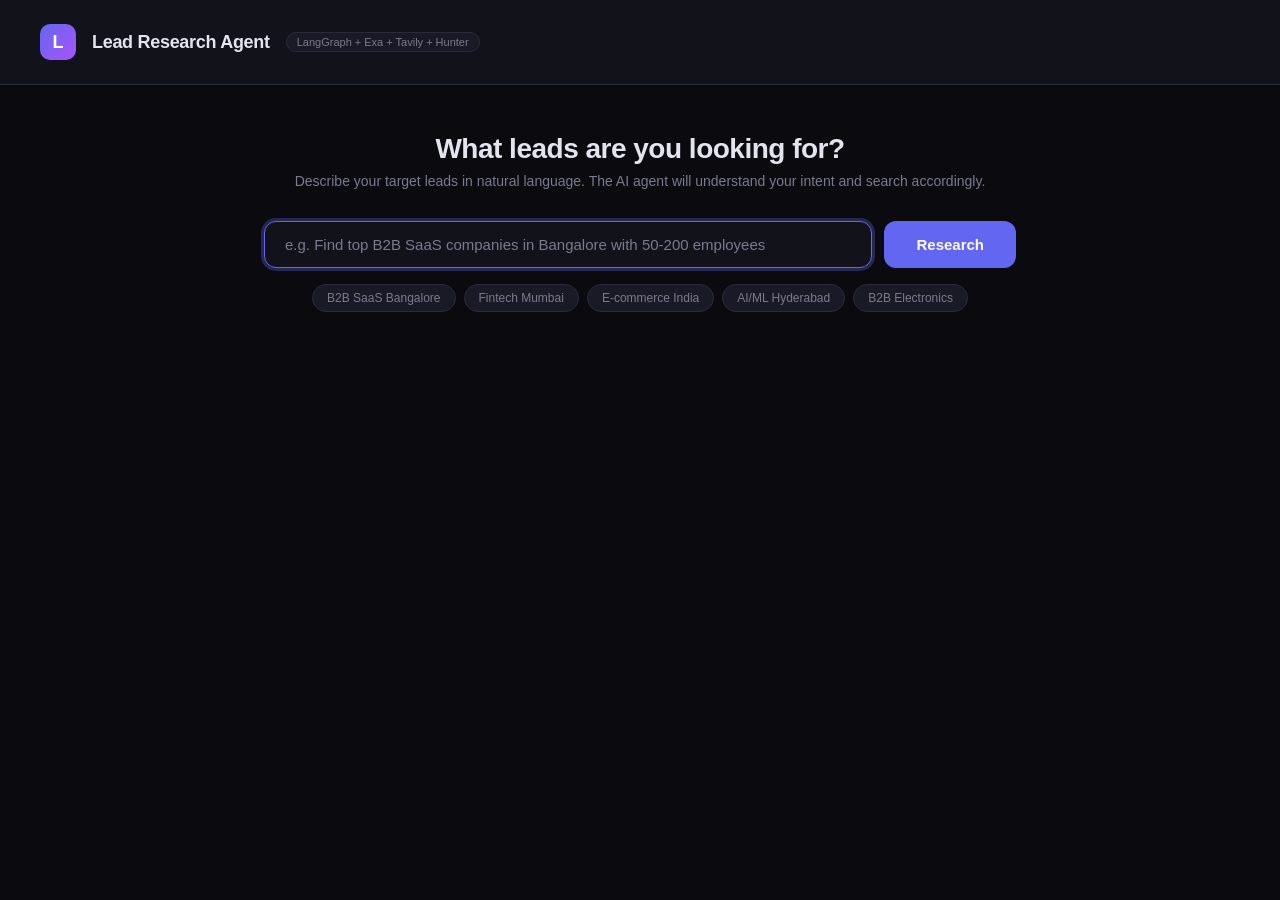
<file: app/static/index.html>
<!DOCTYPE html>
<html lang="en">
<head>
<meta charset="UTF-8">
<meta name="viewport" content="width=device-width, initial-scale=1.0">
<title>Lead Research Agent</title>
<style>
  :root {
    --bg: #0a0a0f;
    --surface: #12121a;
    --surface2: #1a1a26;
    --border: #2a2a3a;
    --text: #e4e4ef;
    --text-dim: #7a7a8e;
    --accent: #6366f1;
    --accent-glow: rgba(99, 102, 241, 0.3);
    --green: #22c55e;
    --green-glow: rgba(34, 197, 94, 0.3);
    --amber: #f59e0b;
    --amber-glow: rgba(245, 158, 11, 0.3);
    --red: #ef4444;
    --blue: #3b82f6;
    --purple: #a855f7;
    --cyan: #06b6d4;
    --pink: #ec4899;
  }

  * { margin: 0; padding: 0; box-sizing: border-box; }

  body {
    font-family: 'Inter', -apple-system, BlinkMacSystemFont, 'Segoe UI', sans-serif;
    background: var(--bg);
    color: var(--text);
    min-height: 100vh;
    overflow-x: hidden;
  }

  /* ── Header ─────────────────────────────── */
  .header {
    padding: 24px 40px;
    border-bottom: 1px solid var(--border);
    display: flex;
    align-items: center;
    gap: 16px;
    background: var(--surface);
  }
  .header .logo {
    width: 36px; height: 36px;
    background: linear-gradient(135deg, var(--accent), var(--purple));
    border-radius: 10px;
    display: flex; align-items: center; justify-content: center;
    font-size: 18px; font-weight: 700; color: white;
  }
  .header h1 {
    font-size: 18px; font-weight: 600; letter-spacing: -0.3px;
  }
  .header .badge {
    font-size: 11px; padding: 3px 10px;
    background: var(--surface2); border: 1px solid var(--border);
    border-radius: 20px; color: var(--text-dim);
  }

  /* ── Input Section ─────────────────────── */
  .input-section {
    max-width: 800px;
    margin: 48px auto 0;
    padding: 0 24px;
  }
  .input-section h2 {
    font-size: 28px; font-weight: 700; text-align: center;
    letter-spacing: -0.5px; margin-bottom: 8px;
  }
  .input-section p {
    text-align: center; color: var(--text-dim); margin-bottom: 32px;
    font-size: 14px;
  }
  .query-box {
    display: flex; gap: 12px; margin-bottom: 16px;
  }
  .query-box input {
    flex: 1; padding: 14px 20px;
    background: var(--surface); border: 1px solid var(--border);
    border-radius: 12px; color: var(--text); font-size: 15px;
    outline: none; transition: border-color 0.2s;
  }
  .query-box input:focus {
    border-color: var(--accent);
    box-shadow: 0 0 0 3px var(--accent-glow);
  }
  .query-box input::placeholder { color: var(--text-dim); }
  .query-box button {
    padding: 14px 32px;
    background: var(--accent); color: white; border: none;
    border-radius: 12px; font-size: 15px; font-weight: 600;
    cursor: pointer; transition: all 0.2s; white-space: nowrap;
  }
  .query-box button:hover {
    background: #5558e6;
    box-shadow: 0 0 20px var(--accent-glow);
  }
  .query-box button:disabled {
    opacity: 0.5; cursor: not-allowed;
  }
  .examples {
    display: flex; gap: 8px; flex-wrap: wrap; justify-content: center;
  }
  .examples button {
    padding: 6px 14px; background: var(--surface2); border: 1px solid var(--border);
    border-radius: 20px; color: var(--text-dim); font-size: 12px;
    cursor: pointer; transition: all 0.2s;
  }
  .examples button:hover {
    border-color: var(--accent); color: var(--text);
  }

  /* ── Workflow Visualization ─────────────── */
  .workflow-section {
    max-width: 1000px;
    margin: 48px auto 0;
    padding: 0 24px;
    display: none;
  }
  .workflow-section.active { display: block; }

  .workflow-title {
    font-size: 13px; font-weight: 600; text-transform: uppercase;
    letter-spacing: 1.2px; color: var(--text-dim); margin-bottom: 24px;
    text-align: center;
  }

  .workflow {
    display: flex;
    align-items: flex-start;
    justify-content: center;
    gap: 0;
    flex-wrap: nowrap;
    overflow-x: auto;
    padding: 20px 0;
  }

  .node {
    display: flex;
    flex-direction: column;
    align-items: center;
    gap: 10px;
    min-width: 110px;
    position: relative;
  }

  .node-circle {
    width: 64px; height: 64px;
    border-radius: 16px;
    display: flex; align-items: center; justify-content: center;
    font-size: 24px;
    border: 2px solid var(--border);
    background: var(--surface);
    transition: all 0.4s ease;
    position: relative;
    z-index: 2;
  }

  .node-label {
    font-size: 12px; font-weight: 600; color: var(--text-dim);
    text-align: center; transition: color 0.3s;
  }
  .node-sub {
    font-size: 10px; color: var(--text-dim); opacity: 0.6;
    text-align: center; margin-top: -6px;
  }

  .node-connector {
    width: 40px; height: 2px;
    background: var(--border);
    margin-top: 32px;
    transition: background 0.4s;
    flex-shrink: 0;
  }

  /* States */
  .node.active .node-circle {
    border-color: var(--accent);
    box-shadow: 0 0 24px var(--accent-glow), 0 0 48px var(--accent-glow);
    animation: pulse 1.5s ease-in-out infinite;
  }
  .node.active .node-label { color: var(--accent); }

  .node.done .node-circle {
    border-color: var(--green);
    background: rgba(34, 197, 94, 0.1);
  }
  .node.done .node-label { color: var(--green); }

  .node.error .node-circle {
    border-color: var(--red);
    background: rgba(239, 68, 68, 0.1);
  }

  .connector.done { background: var(--green); }
  .connector.active {
    background: var(--accent);
    box-shadow: 0 0 8px var(--accent-glow);
  }

  @keyframes pulse {
    0%, 100% { transform: scale(1); }
    50% { transform: scale(1.05); }
  }

  /* ── Status Bar ────────────────────────── */
  .status-bar {
    max-width: 800px; margin: 24px auto 0; padding: 0 24px;
    display: none;
  }
  .status-bar.active { display: block; }
  .status-msg {
    text-align: center; font-size: 14px; color: var(--text-dim);
    padding: 12px 20px;
    background: var(--surface); border: 1px solid var(--border);
    border-radius: 10px;
  }
  .status-msg .highlight { color: var(--accent); font-weight: 600; }

  /* ── Results Section ───────────────────── */
  .results-section {
    max-width: 1100px;
    margin: 32px auto 48px;
    padding: 0 24px;
    display: none;
  }
  .results-section.active { display: block; }

  .results-header {
    display: flex; align-items: center; justify-content: space-between;
    margin-bottom: 20px;
  }
  .results-header h3 {
    font-size: 18px; font-weight: 700;
  }
  .results-header .count {
    font-size: 13px; color: var(--text-dim);
    padding: 4px 12px; background: var(--surface2);
    border-radius: 20px; border: 1px solid var(--border);
  }

  .tab-bar {
    display: flex; gap: 4px; margin-bottom: 20px;
    background: var(--surface); border-radius: 10px; padding: 4px;
    border: 1px solid var(--border); width: fit-content;
  }
  .tab-btn {
    padding: 8px 20px; border: none; background: transparent;
    color: var(--text-dim); font-size: 13px; font-weight: 500;
    border-radius: 8px; cursor: pointer; transition: all 0.2s;
  }
  .tab-btn.active {
    background: var(--accent); color: white;
  }

  /* Table */
  .table-wrap {
    overflow-x: auto;
    border: 1px solid var(--border);
    border-radius: 12px;
    background: var(--surface);
  }
  table {
    width: 100%; border-collapse: collapse; font-size: 13px;
  }
  th {
    text-align: left; padding: 12px 16px;
    font-size: 11px; font-weight: 600; text-transform: uppercase;
    letter-spacing: 0.8px; color: var(--text-dim);
    border-bottom: 1px solid var(--border);
    background: var(--surface2);
    white-space: nowrap;
  }
  td {
    padding: 12px 16px;
    border-bottom: 1px solid var(--border);
    color: var(--text);
    max-width: 200px;
    overflow: hidden;
    text-overflow: ellipsis;
    white-space: nowrap;
  }
  tr:last-child td { border-bottom: none; }
  tr:hover td { background: var(--surface2); }
  td .company-name { font-weight: 600; color: var(--text); }
  td .url { color: var(--accent); font-size: 12px; }
  td .null { color: var(--text-dim); font-style: italic; }

  /* JSON view */
  .json-view {
    display: none;
    background: var(--surface);
    border: 1px solid var(--border);
    border-radius: 12px;
    padding: 20px;
    max-height: 500px;
    overflow: auto;
  }
  .json-view pre {
    font-family: 'JetBrains Mono', 'Fira Code', monospace;
    font-size: 12px;
    line-height: 1.6;
    color: var(--text);
    white-space: pre-wrap;
    word-break: break-all;
  }

  /* Log view */
  .log-view {
    display: none;
    background: var(--surface);
    border: 1px solid var(--border);
    border-radius: 12px;
    padding: 20px;
    max-height: 400px;
    overflow: auto;
  }
  .log-entry {
    font-family: 'JetBrains Mono', monospace;
    font-size: 12px; padding: 4px 0;
    color: var(--text-dim);
    border-bottom: 1px solid var(--border);
  }
  .log-entry:last-child { border-bottom: none; }
  .log-entry .tag {
    color: var(--accent); font-weight: 600;
  }

  /* ── Spinner ───────────────────────────── */
  .spinner {
    display: inline-block;
    width: 16px; height: 16px;
    border: 2px solid var(--border);
    border-top-color: var(--accent);
    border-radius: 50%;
    animation: spin 0.8s linear infinite;
    vertical-align: middle;
    margin-right: 8px;
  }
  @keyframes spin { to { transform: rotate(360deg); } }

  /* ── Responsive ────────────────────────── */
  @media (max-width: 768px) {
    .header { padding: 16px 20px; }
    .input-section { margin-top: 32px; }
    .query-box { flex-direction: column; }
    .workflow { gap: 0; }
    .node { min-width: 80px; }
    .node-circle { width: 48px; height: 48px; font-size: 18px; border-radius: 12px; }
    .node-connector { width: 24px; }
  }
</style>
</head>
<body>

<!-- Header -->
<div class="header">
  <div class="logo">L</div>
  <h1>Lead Research Agent</h1>
  <span class="badge">LangGraph + Exa + Tavily + Hunter</span>
</div>

<!-- Input -->
<div class="input-section" id="inputSection">
  <h2>What leads are you looking for?</h2>
  <p>Describe your target leads in natural language. The AI agent will understand your intent and search accordingly.</p>
  <div class="query-box">
    <input type="text" id="queryInput"
      placeholder="e.g. Find top B2B SaaS companies in Bangalore with 50-200 employees"
      autofocus>
    <button id="startBtn" onclick="startResearch()">Research</button>
  </div>
  <div class="examples">
    <button onclick="setQuery('Find top B2B SaaS companies in Bangalore with 50-200 employees')">B2B SaaS Bangalore</button>
    <button onclick="setQuery('Find fintech startups in Mumbai with marketing head contacts')">Fintech Mumbai</button>
    <button onclick="setQuery('Find e-commerce companies in India with 100-500 employees and their CEO')">E-commerce India</button>
    <button onclick="setQuery('Find AI/ML companies in Hyderabad and their founders')">AI/ML Hyderabad</button>
    <button onclick="setQuery('Find top leads for B2B electronics manufacturers in India')">B2B Electronics</button>
  </div>
</div>

<!-- Workflow Visualization -->
<div class="workflow-section" id="workflowSection">
  <div class="workflow-title">Agent Workflow</div>
  <div class="workflow" id="workflow">
    <!-- Populated by JS -->
  </div>
</div>

<!-- Status -->
<div class="status-bar" id="statusBar">
  <div class="status-msg" id="statusMsg">
    <span class="spinner"></span>
    <span id="statusText">Initializing agent...</span>
  </div>
</div>

<!-- Results -->
<div class="results-section" id="resultsSection">
  <div class="results-header">
    <h3>Research Results</h3>
    <span class="count" id="resultCount">0 leads</span>
  </div>

  <div class="tab-bar">
    <button class="tab-btn active" onclick="showTab('table')">Table</button>
    <button class="tab-btn" onclick="showTab('json')">JSON</button>
    <button class="tab-btn" onclick="showTab('log')">Execution Log</button>
  </div>

  <div class="table-view" id="tableView">
    <div class="table-wrap">
      <table>
        <thead>
          <tr>
            <th>#</th>
            <th>Company</th>
            <th>Industry</th>
            <th>Website</th>
            <th>Founded</th>
            <th>Revenue</th>
            <th>Location</th>
            <th>CEO / Founder</th>
            <th>Marketing Head</th>
            <th>Email</th>
          </tr>
        </thead>
        <tbody id="tableBody"></tbody>
      </table>
    </div>
  </div>

  <div class="json-view" id="jsonView">
    <pre id="jsonContent"></pre>
  </div>

  <div class="log-view" id="logView">
    <div id="logContent"></div>
  </div>
</div>

<script>
// ── Node definitions ──
const NODES = [
  { id: 'agent',       label: 'Agent',       icon: '&#x1F9E0;', sub: 'Intent' },
  { id: 'exa1',        label: 'Exa',          icon: '&#x1F50D;', sub: 'Companies' },
  { id: 'firecrawl',   label: 'Firecrawl',    icon: '&#x1F310;', sub: 'Crawl' },
  { id: 'tools',       label: 'Tools',        icon: '&#x1F527;', sub: 'Exa+Tavily' },
  { id: 'hunter',      label: 'Hunter',       icon: '&#x1F4E7;', sub: 'Email' },
  { id: 'agent2',      label: 'Agent',        icon: '&#x2705;',  sub: 'Evaluate' },
];

const NODE_STEP_MAP = [
  'agent',      // interpret_request
  'agent',      // create_research_plan
  'exa1',       // discover_companies
  'firecrawl',  // research_companies
  'tools',      // find_people
  'hunter',     // enrich_contacts
  'agent2',     // evaluate_evidence
  'agent2',     // build_standard_lead
];

// ── Build workflow DOM ──
function buildWorkflow() {
  const wf = document.getElementById('workflow');
  wf.innerHTML = '';
  NODES.forEach((n, i) => {
    if (i > 0) {
      const conn = document.createElement('div');
      conn.className = 'node-connector';
      conn.id = `conn-${i}`;
      wf.appendChild(conn);
    }
    const node = document.createElement('div');
    node.className = 'node';
    node.id = `node-${n.id}`;
    node.innerHTML = `
      <div class="node-circle">${n.icon}</div>
      <div class="node-label">${n.label}</div>
      <div class="node-sub">${n.sub}</div>
    `;
    wf.appendChild(node);
  });
}
buildWorkflow();

// ── State ──
let currentTab = 'table';
let finalData = null;

// ── Helpers ──
function setQuery(q) {
  document.getElementById('queryInput').value = q;
  document.getElementById('queryInput').focus();
}

function resetNodes() {
  NODES.forEach(n => {
    document.getElementById(`node-${n.id}`).className = 'node';
  });
  for (let i = 1; i < NODES.length; i++) {
    const conn = document.getElementById(`conn-${i}`);
    if (conn) conn.className = 'node-connector';
  }
}

function activateNode(nodeId) {
  NODES.forEach(n => {
    const el = document.getElementById(`node-${n.id}`);
    if (n.id === nodeId) {
      el.className = 'node active';
    } else if (el.classList.contains('active')) {
      el.className = 'node done';
    }
  });
  // Update connectors
  const idx = NODES.findIndex(n => n.id === nodeId);
  for (let i = 1; i <= idx; i++) {
    const conn = document.getElementById(`conn-${i}`);
    if (conn) conn.className = 'node-connector done';
  }
  if (idx > 0) {
    const prevConn = document.getElementById(`conn-${idx}`);
    if (prevConn) prevConn.className = 'node-connector active';
  }
}

function completeAllNodes() {
  NODES.forEach(n => {
    document.getElementById(`node-${n.id}`).className = 'node done';
  });
  for (let i = 1; i < NODES.length; i++) {
    const conn = document.getElementById(`conn-${i}`);
    if (conn) conn.className = 'node-connector done';
  }
}

function setStatus(msg) {
  document.getElementById('statusText').innerHTML = msg;
}

function showTab(tab) {
  currentTab = tab;
  document.querySelectorAll('.tab-btn').forEach(b => b.classList.remove('active'));
  event.target.classList.add('active');
  document.getElementById('tableView').style.display = tab === 'table' ? 'block' : 'none';
  document.getElementById('jsonView').style.display = tab === 'json' ? 'block' : 'none';
  document.getElementById('logView').style.display = tab === 'log' ? 'block' : 'none';
}

// ── Start Research ──
async function startResearch() {
  const query = document.getElementById('queryInput').value.trim();
  if (!query) return;

  // Show workflow
  const inputSection = document.getElementById('inputSection');
  inputSection.querySelector('h2').textContent = query;
  inputSection.querySelector('p').textContent = '';
  inputSection.querySelector('.examples').style.display = 'none';
  document.getElementById('workflowSection').classList.add('active');
  document.getElementById('statusBar').classList.add('active');
  document.getElementById('resultsSection').classList.remove('active');

  document.getElementById('startBtn').disabled = true;
  resetNodes();
  setStatus('Launching research agent...');

  try {
    const res = await fetch('/api/research', {
      method: 'POST',
      headers: {'Content-Type': 'application/json'},
      body: JSON.stringify({ query, max_companies: 5 }),
    });
    const { job_id } = await res.json();

    // Subscribe to SSE
    const evtSource = new EventSource(`/api/stream/${job_id}`);
    let stepIndex = 0;

    evtSource.onmessage = (e) => {
      const data = JSON.parse(e.data);

      if (data.type === 'node_start') {
        const nodeId = NODE_STEP_MAP[data.step_index] || 'agent';
        activateNode(nodeId);
        setStatus(`<span class="highlight">${data.display}</span> — ${data.message}`);
      }

      if (data.type === 'complete') {
        completeAllNodes();
        setStatus('Research complete!');
        finalData = data;
        renderResults(data);
        setTimeout(() => {
          document.getElementById('resultsSection').classList.add('active');
          document.getElementById('statusBar').classList.remove('active');
        }, 800);
        evtSource.close();
      }

      if (data.type === 'error') {
        setStatus(`<span style="color:var(--red)">Error: ${data.message}</span>`);
        evtSource.close();
      }

      if (data.type === 'done') {
        evtSource.close();
      }
    };

    evtSource.onerror = () => {
      setStatus('Connection lost. Checking results...');
      evtSource.close();
    };

  } catch (err) {
    setStatus(`Failed to start: ${err.message}`);
    document.getElementById('startBtn').disabled = false;
  }
}

// ── Render Results ──
function renderResults(data) {
  const leads = data.leads || [];
  document.getElementById('resultCount').textContent = `${leads.length} leads`;

  // Table
  const tbody = document.getElementById('tableBody');
  tbody.innerHTML = '';
  leads.forEach((lead, i) => {
    const tr = document.createElement('tr');
    tr.innerHTML = `
      <td>${i + 1}</td>
      <td><span class="company-name">${esc(lead['Company Name'])}</span></td>
      <td>${esc(lead['Industry']) || '<span class="null">-</span>'}</td>
      <td><span class="url">${esc(lead['Website'])}</span></td>
      <td>${esc(lead['Founded']) || '<span class="null">-</span>'}</td>
      <td>${esc(lead['Revenue']) || '<span class="null">-</span>'}</td>
      <td>${esc(lead['City/Country']) || '<span class="null">-</span>'}</td>
      <td>${esc(lead['Ceo/Founder Name']) || '<span class="null">-</span>'}</td>
      <td>${esc(lead['Marketing Head name']) || '<span class="null">-</span>'}</td>
      <td>${esc(lead['Contact email']) || '<span class="null">-</span>'}</td>
    `;
    tbody.appendChild(tr);
  });

  // JSON
  document.getElementById('jsonContent').textContent = JSON.stringify(leads, null, 2);

  // Log
  const logDiv = document.getElementById('logContent');
  logDiv.innerHTML = '';
  (data.log || []).forEach(entry => {
    const div = document.createElement('div');
    div.className = 'log-entry';
    const match = entry.match(/^\[(\w+)\]\s*(.*)$/);
    if (match) {
      div.innerHTML = `<span class="tag">[${match[1]}]</span> ${esc(match[2])}`;
    } else {
      div.textContent = entry;
    }
    logDiv.appendChild(div);
  });
}

function esc(s) {
  if (!s) return '';
  const d = document.createElement('div');
  d.textContent = s;
  return d.innerHTML;
}

// Enter key
document.getElementById('queryInput').addEventListener('keydown', (e) => {
  if (e.key === 'Enter') startResearch();
});
</script>
</body>
</html>
</file>
